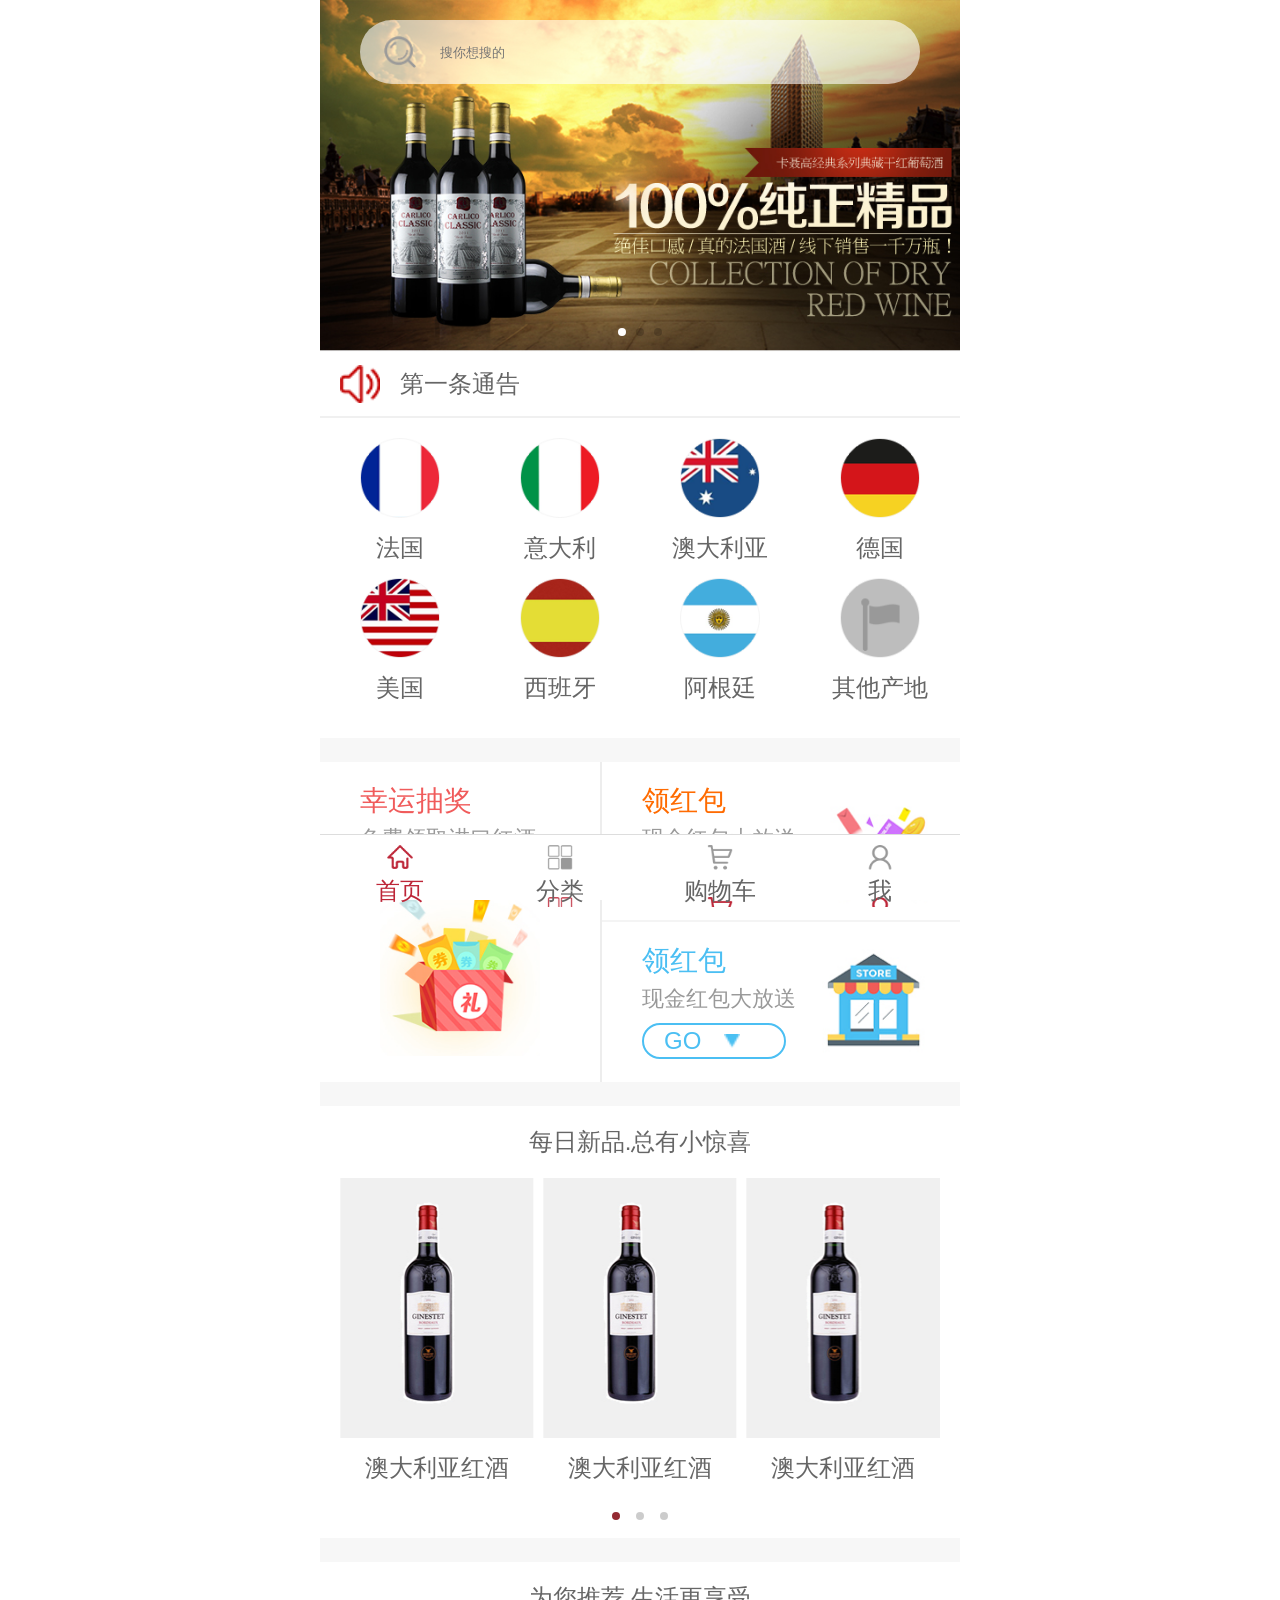
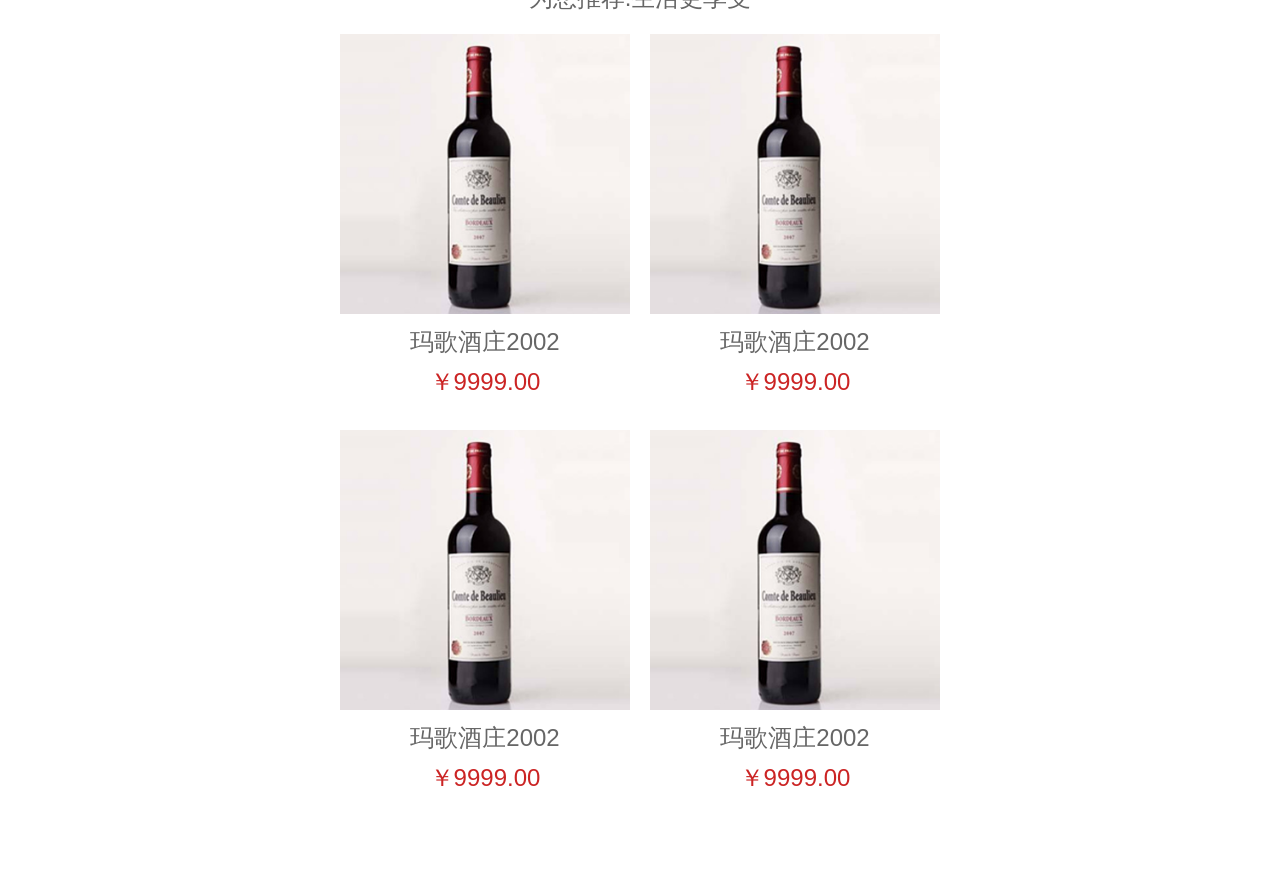
<file: index.html>
<!DOCTYPE html>

<html>

<head>

<meta http-equiv="Content-Type" content="text/html; charset=utf-8" />
<meta content="width=device-width,initial-scale=1.0,maximum-scale=1.0,user-scalable=no" name="viewport">
<meta content="yes" name="apple-mobile-web-app-capable">
<meta content="black" name="apple-mobile-web-app-status-bar-style">
<meta content="telephone=no" name="format-detection">
<meta content="email=no" name="format-detection">
<meta name="viewport" content="user-scalable=no, width=device-width" />

<link href="css/swiper-3.4.0.min.css" type="text/css" rel="stylesheet">

<link href="css/style.css" type="text/css" rel="stylesheet">

<script src="js/jquery.min.js"></script>

<script>

(function (doc, win) {
    var _root = doc.documentElement,
        resizeEvent = 'orientationchange' in window ? 'orientationchange' : 'resize',
        resizeCallback = function () {
            var clientWidth = _root.clientWidth,
                fontSize = 20;
            if (!clientWidth) return;
            if(clientWidth < 640) {
                fontSize = 20 * (clientWidth / 320);
            } else {
                fontSize = 20 * (640 / 320);
            }
            _root.style.fontSize = fontSize + 'px';
        };
    if (!doc.addEventListener) return;
    win.addEventListener(resizeEvent, resizeCallback, false);
    doc.addEventListener('DOMContentLoaded', resizeCallback, false);
})(document, window);

</script>

<title>首页</title>

</head>

<body>
<div class="zhuti">

	<!-- 轮播图 -->
	<div class="sy_lunbo">
		<div class="swiper-container">
			<div class="swiper-wrapper">
				<div class="swiper-slide" style="background:url(images/banner01.jpg) center no-repeat; background-size:cover;"></div>
				<div class="swiper-slide" style="background:url(images/banner01.jpg) center no-repeat; background-size:cover;"></div>
				<div class="swiper-slide" style="background:url(images/banner01.jpg) center no-repeat; background-size:cover;"></div>
			</div>
			<!-- 如果需要分页器 -->
			<div class="swiper-pagination"></div>
		</div>
		<!-- 表单搜索 -->
		<form id="myform">
			<div class="top_sous clearfloat">
				<div class="top_sous_l"></div>
				<div class="top_sous_r">
					<input class="top_sous_r_in" type="" name="" value="" placeholder="搜你想搜的" />
				</div>
			</div>
		</form>
	</div>

	<!-- 公告 -->
	<div class="gongao">
		<div class="gonggao-container">
			<div class="swiper-wrapper">
				<div class="swiper-slide">第一条通告</div>
				<div class="swiper-slide">第二条通告</div>
				<div class="swiper-slide">第三条通告</div>
			</div>
		</div>
	</div>

	<!-- 地区列表 -->
	<div class="dq_list clearfloat" id="multi">
		<ul class="dq_ul">
			<li class="dq_li01"><a>
				<div class="dq_ul_t"></div>
				<div class="dq_ul_b">法国</div>
			</a></li>
			<li class="dq_li02"><a>
				<div class="dq_ul_t"></div>
				<div class="dq_ul_b">意大利</div>
			</a></li>
			<li class="dq_li03"><a>
				<div class="dq_ul_t"></div>
				<div class="dq_ul_b">澳大利亚</div>
			</a></li>
			<li class="dq_li04"><a>
				<div class="dq_ul_t"></div>
				<div class="dq_ul_b">德国</div>
			</a></li>
			<li class="dq_li05"><a>
				<div class="dq_ul_t"></div>
				<div class="dq_ul_b">美国</div>
			</a></li>
			<li class="dq_li06"><a>
				<div class="dq_ul_t"></div>
				<div class="dq_ul_b">西班牙</div>
			</a></li>
			<li class="dq_li07"><a>
				<div class="dq_ul_t"></div>
				<div class="dq_ul_b">阿根廷</div>
			</a></li>
			<li class="dq_li08"><a>
				<div class="dq_ul_t"></div>
				<div class="dq_ul_b">其他产地</div>
			</a></li>
		</ul>
	</div>

	<!-- 幸运抽奖 -->
	<div class="xycj clearfloat">
		<div class="xycj_l">
			<a>
				<p class="xycj_title01">幸运抽奖</p>
				<p class="xycj_title02">免费领取进口红酒</p>
			</a>
		</div>
		<div class="xycj_r">
			<div class="xycj_r_top">
				<a>
					<p class="lqhb">领红包</p>
					<p class="xjdfs">现金红包大放送</p>
					<p class="ggo">GO</p>
				</a>
			</div>
			<div class="xycj_r_bot">
				<a>
					<p class="lqhb lqhb_02">领红包</p>
					<p class="xjdfs">现金红包大放送</p>
					<p class="ggo ggo_02">GO</p>
				</a>
			</div>
		</div>
	</div>

	<!-- 每日新品 -->
	<div class="mrxp">
		<div class="mrxp_top">
			<p>每日新品.总有小惊喜</p>
		</div>
		<div class="mrxp_bottom">
			<div class="mrxp-container">
				<div class="swiper-wrapper">
					<div class="swiper-slide">
						<a>
							<div class="hjq_t" style="background:url(images/hj.jpg) center no-repeat; background-size:cover;"></div>
							<div class="hjq_b">澳大利亚红酒</div>
						</a>
					</div>
					<div class="swiper-slide">
						<a>
							<div class="hjq_t" style="background:url(images/hj.jpg) center no-repeat; background-size:cover;"></div>
							<div class="hjq_b">澳大利亚红酒</div>
						</a>
					</div>
					<div class="swiper-slide">
						<a>
							<div class="hjq_t" style="background:url(images/hj.jpg) center no-repeat; background-size:cover;"></div>
							<div class="hjq_b">澳大利亚红酒</div>
						</a>
					</div>
				</div>
			</div>
			<div class="mrfy"></div>
		</div>
	</div>

	<!-- 为您推荐 -->
	<div class="wntj">
		<div class="wntj_top">为您推荐.生活更享受</div>
		<div class="wntj_bot">
			<ul class="wntj_bot_ul clearfloat">
				<li><a>
					<div class="wntj_bot_ul_top"><img src="images/hj02.jpg" /></div>
					<div class="wntj_bot_ul_bot">
						<p>玛歌酒庄2002</p>
						<p class="hjjg">￥9999.00</p>
					</div>
				</a></li>
				<li><a>
					<div class="wntj_bot_ul_top"><img src="images/hj02.jpg" /></div>
					<div class="wntj_bot_ul_bot">
						<p>玛歌酒庄2002</p>
						<p class="hjjg">￥9999.00</p>
					</div>
				</a></li>
				<li><a>
					<div class="wntj_bot_ul_top"><img src="images/hj02.jpg" /></div>
					<div class="wntj_bot_ul_bot">
						<p>玛歌酒庄2002</p>
						<p class="hjjg">￥9999.00</p>
					</div>
				</a></li>
				<li><a>
					<div class="wntj_bot_ul_top"><img src="images/hj02.jpg" /></div>
					<div class="wntj_bot_ul_bot">
						<p>玛歌酒庄2002</p>
						<p class="hjjg">￥9999.00</p>
					</div>
				</a></li>
			</ul>
		</div>
	</div>

	<!-- 底部导航 -->
	<div class="bott_nav">
		<ul class="bott_nav_ul clearfloat">
			<li class="nav_01 dbxz"><a>首页</a></li>
			<li class="nav_02"><a>分类</a></li>
			<li class="nav_03"><a>购物车</a></li>
			<li class="nav_04"><a>我</a></li>
		</ul>
	</div>

<script src="js/swiper-3.4.0.jquery.min.js"></script>
<!-- 拖动js库开始 -->
<script src="js/Sortable.js"></script>
<!-- 拖动js库结束 -->
<script>
<!-- 首页轮播    -->
var mySwiper = new Swiper ('.swiper-container', {
	direction: 'horizontal',
	loop: true,
	// 如果需要分页器
	pagination: '.swiper-pagination',
});
<!-- 首页表单提交   -->
$('.top_sous_l').click(function(){
	document.getElementById("myform").submit();
});
<!-- 公告  -->
var mySwiper = new Swiper ('.gonggao-container', {
	direction: 'vertical',
	loop: true,
	autoplay : 5000,
});
<!-- 每日新品  -->
var mySwiper = new Swiper ('.mrxp-container', {
	//direction: 'horizontal',
	slidesPerView : 3,
	centeredSlides : true,
	//slidesPerGroup :3,
	spaceBetween : 10,
	loop: true,
	pagination: '.mrfy',
	//autoplay : 5000,
});
<!-- 底部导航   -->
$('.bott_nav_ul li').click(function(){
	$(this).addClass('dbxz');
	$(this).siblings().removeClass('dbxz');
});


//js拖动效果

(function (){

  [].forEach.call(multi.getElementsByClassName('dq_ul'), function (el){
    Sortable.create(el, {
      group: 'photo',
      animation: 150
    });
  });

})();

</script>

</div>
</body>


</html>
</file>
<file: css/style.css>
*{
	margin:0;
	padding:0;
	border:0;
	list-style:none;
	outline:none;
}

@media screen and (min-width:640px){
    html{font-size:40px;}
}
@media screen and (min-width:414px) and (max-width:639px){
    html{font-size:25.875px;}
}
@media screen and (min-width:375px) and (max-width:413px){
    html{font-size:23.4375px;}
}
@media screen and (min-width:320px) and (max-width:374px){
    html{font-size:20px;}
}

html,body{
	height:100%;
}

body{
	margin:0;
	padding:0;
	border:0;
	font-weight:normal;
	font-size:0.6rem;
	color:#666;
	font-family:"Microsoft Yahei",Arial, Helvetica, sans-serif;
}

a{
	text-decoration: none;
	color:#666;
	font-size:0.6rem;
}

h3{
	font-weight:normal;
}

*{-webkit-tap-highlight-color:rgba(255,0,0,0);}

input,button{
	border:none;
	outline:none;
	background:none;
}

/*清楚浮动的css代码*/

.clearfloat:after {
	display: block;
	clear: both;
	content: "";
	visibility: hidden;
	height: 0
}
.clearfloat {
	zoom: 1
}

.zhuti{
	margin:0 auto;
	max-width:640px;
	overflow:hidden;
	min-height:100%;
	/* padding-bottom:3rem;  */
	background-color:#f7f7f7;
	position:relative;
}
/*首页轮播*/
.sy_lunbo{
	width:100%;
	height:8.8rem;
	overflow:hidden;
	position:relative;
	/* background-color:red; */
}
.swiper-container,.gonggao-container,.mrxp-container{
	width:100%;
	height:100%;
}
.swiper-pagination-bullet-active {
    opacity: 1;
    background: #fff;
}
.top_sous{
	width:14rem;
	height:1.6rem;
	position:absolute;
	top:0.5rem;
	left:50%;
	margin-left:-7rem;
	z-index:999;
	border-radius:1rem;
	overflow:hidden;
	background-color:rgba(255,255,255,0.6);
}
.top_sous_l{
	float:left;
	width:2rem;
	height:100%;
	background:url(../images/fdj.png) center no-repeat;
	background-size:0.8rem;
}
.top_sous_r{
	float:left;
	width:12rem;
	height:100%;
}
.top_sous_r_in{
	float:left;
	width:100%;
	height:100%;
	color:#999;
}
.gongao{
	width:14rem;
	height:1.6rem;
	padding-left:2rem;
	line-height:1.6rem;
	background-image:url(../images/laba.png);
	background-repeat:no-repeat;
	background-position:0.5rem center;
	background-size:1rem;
	overflow:hidden;
	background-color:#fff;
	border-bottom:0.05rem solid #f0f0f0;
}
.dq_list{
	width:100%;
	background-color:#fff;
	padding:0.5rem 0;
}
.dq_ul{
	width:100%;
}
.dq_ul li{
	float:left;
	width:25%;
	height:3.5rem;
	text-align:center;
}
.dq_ul li a{
	display:block;
	width:100%;
	height:100%;
}
.dq_li01 .dq_ul_t{
	width:100%;
	height:2rem;
	background:url(../images/gq01.png) center no-repeat;
	background-size:2rem 2rem;
}
.dq_li02 .dq_ul_t{
	width:100%;
	height:2rem;
	background:url(../images/gq02.png) center no-repeat;
	background-size:2rem 2rem;
}
.dq_li03 .dq_ul_t{
	width:100%;
	height:2rem;
	background:url(../images/gq03.png) center no-repeat;
	background-size:2rem 2rem;
}
.dq_li04 .dq_ul_t{
	width:100%;
	height:2rem;
	background:url(../images/gq04.png) center no-repeat;
	background-size:2rem 2rem;
}
.dq_li05 .dq_ul_t{
	width:100%;
	height:2rem;
	background:url(../images/gq05.png) center no-repeat;
	background-size:2rem 2rem;
}
.dq_li06 .dq_ul_t{
	width:100%;
	height:2rem;
	background:url(../images/gq06.png) center no-repeat;
	background-size:2rem 2rem;
}
.dq_li07 .dq_ul_t{
	width:100%;
	height:2rem;
	background:url(../images/gq07.png) center no-repeat;
	background-size:2rem 2rem;
}
.dq_li08 .dq_ul_t{
	width:100%;
	height:2rem;
	background:url(../images/gq08.png) center no-repeat;
	background-size:2rem 2rem;
}
.dq_ul_b{
	width:100%;
	height:1.5rem;
	line-height:1.5rem;
}
.xycj{
	width:100%;
	background-color:#fff;
	margin-top:0.6rem;
}
.xycj_l{
	float:left;
	width:6rem;
	height:7rem;
	padding:0.5rem 0;
	padding-left:1rem;
	background:url(../images/quan01.jpg) center 3rem no-repeat;
	background-size:4rem;
}
.xycj_r{
	float:left;
	width:8.95rem;
	padding:0.5rem 0;
	height:7rem;
	border-left:0.05rem solid #ededed;
}
.xycj_title01{
	font-size:0.7rem;
	color:#f05b5b;
}
.xycj_title02{
	padding-top:0.1rem;
	color:#999;
	font-size:0.55rem;
}
.xycj_r_top{
	width:;
	height:3.45rem;
	padding-left:1rem;
	background:url(../images/quan02.jpg) 5.5rem center no-repeat;
	background-size:3rem;
	border-bottom:0.05rem solid #f4f4f4;
}
.lqhb{
	font-size:0.7rem;
	color:#ff6b01;
}
.xjdfs{
	padding-top:0.1rem;
	color:#999;
	font-size:0.55rem;
}
.ggo{
	width:3rem;
	height:0.8rem;
	padding-left:0.5rem;
	margin-top:0.22rem;
	border-radius:0.5rem;
	line-height:0.8rem;
	color:#ff6b01;
	border:0.05rem solid #ff6b01;
	background:url(../images/sj01.png) 2rem center no-repeat;
	background-size:0.4rem;
}
.xycj_r_bot{
	padding:0.5rem 0;
	padding-left:1rem;
	background:url(../images/quan03.jpg) 5.5rem center no-repeat;
	background-size:2.6rem;
}
.lqhb_02{
	color:#4bbff3;
}
.ggo_02{
	border-color:#4bbff3;
	color:#4bbff3;
	background:url(../images/sj02.png) 2rem center no-repeat;
	background-size:0.4rem;
}
.mrxp{
	width:100%;
	padding:0.5rem 0;
	padding-bottom:0;
	margin-top:0.6rem;
	background-color:#fff;
}
.mrxp_top{
	width:100%;
	text-align:center;
}
.mrxp_bottom{
	width:15rem;
	/* background-color:red; */
	margin:0 auto;
	margin-top:0.5rem;
	overflow:hidden;
}
.mrxp-container .swiper-slide{
	/* background-color:blue; */
	height:8rem;
	width:5rem;
	/* margin-left:0.5rem; */

}
.mrfy{
	width:100%;
	height:1rem;
	text-align:center;
}
.hjq_t{
	width:100%;
	height:6.5rem;
}
.hjq_t img{
	max-width:100%;
}
.hjq_b{
	width:100%;
	height:1.5rem;
	text-align:center;
	line-height:1.5rem;
}
.mrfy span{
	margin:0 0.2rem;
}

.mrfy .swiper-pagination-bullet-active {
    opacity: 1;
    background: #942a32;
}
.wntj{
	width:100%;
	background-color:#fff;
	margin-top:0.6rem;
	padding-bottom:70px;
}
.wntj_top{
	width:100%;
	text-align:center;
	padding:0.5rem 0;
}
.wntj_bot{
	width:15.5rem;
	padding-left:0.5rem;
}
.wntj_bot_ul{
	width:100%;
}
.wntj_bot_ul li{
	float:left;
	width:7.25rem;
	/* background-color:red; */
	margin-right:0.5rem;
	margin-bottom:0.5rem;
}
.wntj_bot_ul_top{
	width:100%;
	height:7rem;
	overflow:hidden;
}
.wntj_bot_ul_top img{
	max-width:100%;
}
.wntj_bot_ul_bot{
	width:100%;
	padding:0.2rem 0;
	text-align:center;
	line-height:1rem;
}
.hjjg{
	color:#cb2424;
}
/*底部导航*/
.bott_nav{
	width:16rem;
	height:65px;
	position:fixed;
	bottom:0;
	z-index:999;
	background-color:#fff;
	border-top:1px solid #dddddd;
}
.bott_nav_ul{
	width:100%;
	height:100%;
}
.bott_nav_ul li{
	width:25%;
	/* height:100%; */
	text-align:center;
	padding-top:40px;
	float:left;
}
/* .bott_nav_ul li:hover a{
	color:#bd2638;
} */
.nav_01{
	background: url(../images/nav01.png) center 10px no-repeat;
    background-size: 26px;
}
/* .nav_01:hover{
	background: url(../images/nav01.png) center -42px no-repeat;
    background-size: 26px;
} */
.nav_02{
	background: url(../images/nav02.png) center 10px no-repeat;
    background-size: 26px;
}
/* .nav_02:hover{
	background: url(../images/nav02.png) center -42px no-repeat;
    background-size: 26px;
} */
.nav_03{
	background: url(../images/nav03.png) center 10px no-repeat;
    background-size: 26px;
}
/* .nav_03:hover{
	background: url(../images/nav03.png) center -42px no-repeat;
    background-size: 26px;
} */
.nav_04{
	background: url(../images/nav04.png) center 10px no-repeat;
    background-size: 26px;
}
/* .nav_04:hover{
	background: url(../images/nav04.png) center -42px no-repeat;
    background-size: 26px;
} */
.dbxz{
	background-position:center -42px;
}
.dbxz a{
	color:#bd2638;
}

/*分类*/
.fltop{
	width:100%;
	height:2.6rem;
	border-bottom:0.05rem solid #ececec;
	background-color:#fff;
}
.fltop_l{
	float:left;
	width:2rem;
	height:100%;
	background:url(../images/fh.png) center no-repeat;
	background-size:0.6rem;
}
.fltop_l a{
	display:block;
	width:100%;
	height:100%;
}
.fltop_r{
	float:left;
	width:14rem;
	padding-top:0.5rem;
}
.fl_form{
	width:12.5rem;
	height:1.6rem;
	border-radius:0.3rem;
	margin-left:0.5rem;
	background-color:#f9f9f9;
	overflow:hidden;
}
.fl_form_l{
	float:left;
	width:11rem;
	height:100%;
}
.ss_in{
	float:left;
	width:10rem;
	height:100%;
	color:#999;
	padding:0 0.45rem;
}
.fl_form_r{
	float:left;
	width:1rem;
	height:100%;
	background:url(../images/fdj.png) center no-repeat;
	background-size:0.8rem;
}
.flxxk{
	width:100%;
}
.flxxk_l{
	float:left;
	width:4rem;
	min-height:23.5rem;
	border-right:0.05rem solid #eee;
}
.flxxk_l_dl{
	width:100%;
}
.flxxk_l_dl dt{
	width:100%;
	padding:0.5rem 0;
	text-align:center;
	border-bottom:0.05rem solid #eee;
}
.flxxk_r{
	float:left;
	width:10.95rem;
	min-height:23.5rem;
	background-color:#fff;
	padding:0 0.5rem;
}
.flxxk_r_con{
	width:100%;
}
.flxxk_r_list{
	width:100%;
	padding-top:0.5rem;
	border-bottom:0.05rem solid #eee;
}
.flxxk_r_list h3{
	font-size:0.7rem;
	color:#333;
}
.flxxk_r_ul{
	width:100%;
	margin-top:0.5rem;
}
.flxxk_r_ul li{
	float:left;
	padding-right:0.5rem;
	margin-bottom:0.5rem;
}
.flxxk_r_ul li a{
	color:#666;
}
.acitve_dt{
	background-color:#fff;
}

/*产品列表*/
.fl_top{
	width:100%;
	background-color:#fff;
	height:2.4rem;
	line-height:2.4rem;
	text-align:center;
	position:relative;
	font-size:0.7rem;
	border-bottom:0.05rem solid #dedede;
}
.zt_fh{
	position:absolute;
	width:1rem;
	height:1rem;
	left:0.5rem;
	top:50%;
	margin-top:-0.6rem;
	background:url(../images/fh.png) left center no-repeat;
	background-size:0.5rem;
}
.zt_fh a{
	display:block;
	width:100%;
	height:100%;
}
.zxjs{
	width:100%;
	height:2rem;
	border-bottom:0.05rem solid #eee;
	background-color:#fff;
}
.zxjs_01{
	width:3.95rem;
	height:100%;
	line-height:2rem;
	text-align:center;
	float:left;
	border-right:0.05rem solid #eee;
}
.zxjs_02{
	width:4rem;
	text-align:center;
	line-height:2rem;
	height:100%;
	float:left;
	background:url(../images/xsj.png) 3rem center no-repeat;
	background-size:0.35rem;
}
.zxjs_acitv{
	color:#bd2638;
}
.zxjs_03{
	background:url(../images/xj.png) 3rem 0.6rem no-repeat;
	background-size:0.35rem;
}
.zxjs_04{
	background:url(../images/xj.png) 3rem -2.2rem no-repeat;
	background-size:0.35rem;
}
.cplb{
	width:100%;
	padding-bottom:80px;
	margin-top:0.5rem;
}
.cplb_ul{
	width:100%;
}
.cplb_li{
	width:7.75rem;
	height:12rem;
	float:left;
	margin-bottom:0.5rem;
	background-color:#fff;
}
.cplb_li_top{
	width:100%;
	height:9.5rem;
	text-align:center;
	overflow:hidden;
}
.cplb_li_top img{
	max-width:100%;
	height:100%;
}
.cplb_li_bott{
	width:100%;
	text-align:center;
	height:2.2rem;
	line-height:0.9rem;
	padding-top:0.3rem;
	overflow:hidden;
}
.wz_red{
	color:#bd2638;
}
.jzgd_xx{
	width:100%;
	text-align:center;
	font-size:0.5rem;
}
.ml_5{
	margin-left:0.5rem;
}
.zhezhao{
	width:16rem;
	height:100%;
	position:fixed;
	top:0;
	background-color:#000;
	opacity:0.6;
	z-index:999;
	display:none;
	transition:all 0.1s ease;
}
.shaixk{
	width:9rem;
	height:100%;
	background-color:#fff;
	position:absolute;
	overflow:auto;
	top:0;
	right:-9rem;
	z-index:999;
	color:#333;
	transition:all 0.3s ease;
}
.shaixk_top{
	width:100%;
	height:2.6rem;
	text-align:center;
	line-height:3rem;
	font-size:0.8rem;
	border-bottom:0.05rem solid #eee;
}
.shaix_ul{
	width:100%;
}
.shaix_ul li{
	border-bottom:0.05rem solid #eee;
	padding:0.5rem;
	height:1rem;
	width:8rem;
	background:url(../images/xy.png) 8rem 0.6rem no-repeat;
	background-size:0.35rem;
}
.shaix_ul li a{
	display:block;
	width:100%;
	height:100%;
}
/*列表店铺*/
.dp_list_t{
	width:100%;
	height:7rem;
	background:url(../images/dptbg.jpg) center no-repeat;
	background-size:cover;
}
.dp_list_t_t{
	width:100%;
	padding-top:0.5rem;
}
.dp_list_t_t_l{
	float:left;
	width:1.5rem;
	height:1.5rem;
	background:url(../images/fhb.png) center no-repeat;
	background-size:0.5rem;
}
.dp_list_t_t_l a{
	display:block;
	width:100%;
	height:100%;
}
.dp_list_t_t_r{
	float:left;
	width:13.8rem;
	height:1.6rem;
	border-radius:0.8rem;
	overflow:hidden;
	background:rgba(255,255,255,0.8);
}
.dp_list_t_t_r_l{
	float:left;
	width:12rem;
	height:100%;
}
.dpt_ss{
	float:left;
	margin-left:0.5rem;
	width:11.5rem;
	height:100%;
}
.dp_list_t_t_r_r{
	float:left;
	width:1.8rem;
	height:100%;
	background:url(../images/fdj.png) center no-repeat;
	background-size:0.8rem;
}
.dp_list_t_b{
	width:100%;
	margin-top:1rem;
}
.dp_list_t_b_l{
	float:left;
	margin-left:0.5rem;
}
.dp_list_t_b_l_l{
	float:left;
	width:2.5rem;
	height:2.5rem;
	overflow:hidden;
}
.dp_list_t_b_l_l img{
	max-width:100%;
}
.dp_list_t_b_l_r{
	float:left;
	color:#fff;
	line-height:1.2rem;
	padding-left:0.3rem;
}
.qbbb_p{
	font-size:0.5rem;
}
.dpmc_p{
	font-size:0.7rem;
}
.dp_list_t_b_r{
	float:right;
	width:4rem;
	height:1.2rem;
	text-align:center;
	line-height:1.2rem;
	border-radius:0.6rem;
	background-color:#fff;
	margin-right:0.5rem;
	margin-top:0.8rem;
	color:#c13444;
}
.dpsqxl{
	width:100%;
	height:2.4rem;
	background-color:#fff;
}
.dpsqxl_l{
	float:left;
	width:25%;
	height:100%;
	line-height:3.5rem;
	text-align:center;
}
.dpsqxl_l a{
	display:block;
	width:100%;
	height:100%;
	font-size:0.56rem;
}
.dpsqxl_l_01{
	background:url(../images/dp0111.png) center 0.3rem no-repeat;
	background-size:0.9rem;
}
.dpsqxl_l_011{
	background:url(../images/dp0111.png) center -2.8rem no-repeat;
	background-size:0.9rem;
}
.dpsqxl_l_02{
	background:url(../images/dp0222.png) center 0.3rem no-repeat;
	background-size:0.9rem;
}
.dpsqxl_l_022{
	background:url(../images/dp0222.png) center -3.3rem no-repeat;
	background-size:0.9rem;
}
.dpsqxl_l_03{
	background:url(../images/dp0333.png) center 0.3rem no-repeat;
	background-size:0.9rem;
}
.dpsqxl_l_033{
	background:url(../images/dp0333.png) center -3.3rem no-repeat;
	background-size:0.9rem;
}
.dpsqxl_l_04{
	background:url(../images/dp0444.png) center 0.3rem no-repeat;
	background-size:0.9rem;
}
.dpsqxl_l_044{
	background:url(../images/dp0444.png) center -3.38rem no-repeat;
	background-size:0.9rem;
}
.dpdblb{
	width:100%;
	margin-top:0.5rem;
	border-top:0.05rem solid #eee;
}
.cplb_002{
	padding-bottom:20px;
}
/*商品详情*/
.xqfh{
	width:1.4rem;
	height:1.4rem;
	position:absolute;
	top:0.5rem;
	left:0.5rem;
	z-index:99;
	border-radius:0.7rem;
	background-color:rgba(0,0,0,0.4);
}
.xqfh a{
	display:block;
	width:100%;
	height:100%;
	background:url(../images/fhb.png) center no-repeat;
	background-size:0.4rem;
}
.spxq_title{
	width:15rem;
	background-color:#fff;
	padding:0 0.5rem;
}
.spxq_title_t{
	width:100%;
	font-size:0.7rem;
	color:#333;
	padding-top:0.3rem;
	line-height:1rem;
}
.spxq_title_c{
	width:100%;
	padding:0.3rem 0;
}
.spxq_title_c_l{
	float:left;
	color:#bd2638;
}
.spxq_title_c_r{
	float:left;
	color:#999;
	text-decoration: line-through;
	margin-left:0.5rem;
}
.spxq_title_c span{
	font-size:0.7rem;
}
.spxq_title_b{
	width:100%;
	height:1rem;
	line-height:1rem;
	padding-bottom:0.5rem;
}
.spxq_title_b_l{
	float:left;
	width:5rem;
	text-align:center;
	height:100%;
}
.spxq_title_b_c{
	float:left;
	width:4.9rem;
	text-align:center;
	height:100%;
	border-left:0.05rem solid #eee;
	border-right:0.05rem solid #eee;
}
.spxq_title_b_r{
	float:left;
	width:5rem;
	text-align:center;
	height:100%;
}
.xqdpmc{
	width:15rem;
	background-color:#fff;
	margin:0.5rem 0;
	padding:0.5rem;
}
.xqdpmc .dpmc_p{
	color:#333;
}
.xqdpmc .qbbb_p{
	color:#666;
}
.xqdpmc .qbbb_p span{
	margin-left:0.3rem;
}
.xqdpmc .dp_list_t_b{
	margin-top:0;
}
.xqdpmc .dp_list_t_b_r{
	margin-right:0;
}
.xqdpmc .dp_list_t_b_l{
	margin-left:0;
}
.dp_list_t_b_r_02{
	width:3.2rem;
	border-radius:0;
	color:#666;
	border:0.05rem solid #666;
}
.xqcspj{
	width:100%;
	background-color:#fff;
}
.xqcspj_top{
	width:100%;
	border-bottom:0.05rem solid #eee;
}
.xqcspj_top_dl{
	width:100%;
}
.xqcspj_top_dl dt{
	float:left;
	height:1.6rem;
	text-align:center;
	line-height:1.6rem;
	padding:0.2rem 0;
}
.xq_dt_01{
	width:5.3rem;
}
.xq_dt_02{
	width:5.3rem;
	border-left:0.05rem solid #eee;
	border-right:0.05rem solid #eee;
}
.xq_dt_03{
	width:5.3rem;
}
.xq_dt_acitv{
	border-bottom:0.1rem solid #bd2638;
	color:#bd2638;
}
.xqcspj_bot{
	width:100%;
	overflow:hidden;
	padding-bottom:80px;
}
.xqcspj_bot img{
	max-width:100%;
}
.two_xq{
	width:15rem;
	padding:0.5rem;
}
.two_xq p{
	line-height:1rem;
}
.two_xq h3{
	color:#333;
	margin-bottom:0.5rem;
}
.two_xq_tab{
	width:100%;
	margin-top:0.5rem;
}
.two_xq_tab tr{
	width:100%;
}
.two_xq_tab td{
	width:50%;
	padding:0.2rem 0;
}
.gmpj_top{
	width:15rem;
	padding:0 0.5rem;
	height:2rem;
	line-height:2rem;
	border-bottom:0.05rem solid #eee;
}
.gmpj_top_l{
	float:left;
}
.gmpj_top_l h3{
	color:#333;
}
.gmpj_top_r{
	float:right;
}
.gmpj_top_r a{
	font-size:0.55rem;
}
.khpl_ul{
	width:100%;
}
.khpl_ul li{
	width:15rem;
	padding:0.5rem;
	border-bottom:0.05rem solid #eee;
}
.khpl_top{
	width:100%;
}
.khpl_top_l{
	float:left;
	width:2.6rem;
	height:2.6rem;
	overflow:hidden;
	/* background-color:red; */
	border-radius:1.3rem;
}
.khpl_bott{
	margin-top:0.5rem;
	line-height:1rem;
}
.khpl_top_r{
	float:left;
	margin-left:0.5rem;
}
.khpl_top_r_t_l{
	float:left;
	min-width:3rem;
	margin-right:0.5rem;
}
.khpl_top_r_t_r{
	float:left;
}
.khpl_top_r_t_r_l{
	float:left;
}
.khpl_top_r_t_r_r{
	float:left;
}
.pf_ul li{
	float:left;
	width:0.6rem;
	height:0.6rem;
	padding:0;
	background:url(../images/xingxing.png)  center no-repeat;
	background-size:0.6rem;
	margin-left:0.1rem;
}
.khpl_top_r_b{
	margin-top:0.5rem;
}
.xq_bottom{
	width:16rem;
	border-top:1px solid #ddd;
	height:65px;
	background-color:#fff;
	position:fixed;
	bottom:0;
}
.xq_bottom_01{
	float:left;
	width:4rem;
	height:100%;
	text-align:center;
	line-height:95px;
	background:url(../images/xqb01.png) center 8px no-repeat;
	background-size:1rem;
}
.xq_bottom_02{
	float:left;
	width:4rem;
	height:100%;
	text-align:center;
	line-height:95px;
	background:url(../images/xqb02.png) center 10px no-repeat;
	background-size:1rem;
}
.xq_bottom_022{
	background:url(../images/xqb02.png) center -55px no-repeat;
	background-size:1rem;
}
.xq_bottom_03{
	float:left;
	width:4.6rem;
	height:100%;
	line-height:65px;
	text-align:center;
	color:#fff;
	background-color:#ffa545;
}
.xq_bottom_03 a{
	color:#fff;
}
.xq_bottom_04{
	float:left;
	width:3.4rem;
	height:65px;
	text-align:center;
	line-height:65px;
	background-color:#bd2638;
}
.xq_bottom_04 a{
	color:#fff;
}
.gwctc{
	width:16rem;
	min-height:6rem;
	background-color:#fff;
	position:fixed;
	bottom:-20rem;
	z-index:999;
	transition:all 0.2s ease;
}
.gwctc_top{
	width:15rem;
	padding:0.5rem;
}
.gwctc_t01{
	width:100%;
	height:2.6rem;
	padding-bottom:0.5rem;
	border-bottom:0.05rem solid #eee;
}
.gwctc_t01_l{
	float:left;
	width:2.6rem;
	height:100%;
	overflow:hidden;
	/* background-color:red; */
}
.gwctc_t01_l img{
	max-width:100%;
}
.gwctc_t01_r{
	float:left;
	width:12rem;
	height:100%;
	margin-left:0.4rem;
	position:relative;
}
.gwctc_t01_r_t{
	width:10rem;
	height:2rem;
	line-height:1rem;
	color:#333;
	overflow:hidden;
}
.gwctc_t01_r_c{
	width:10rem;
	height:0.6rem;
	color:#bd2638;
}
.guanb{
	width:1rem;
	height:1rem;
	position:absolute;
	top:0;
	right:0;
	background:url(../images/xx.png) center no-repeat;
	background-size:0.6rem;;
}
.gwctc_t02{
	width:100%;
	padding-bottom:0.5rem;
}
.gwctc_t02 h3{
	margin:0.5rem 0;
	color:#333;
}
.gg_ul{
	width:100%;
}
.gg_ul li{
	float:left;
	padding:0.2rem 0.5rem;
	border:0.05rem solid #eee;
	margin-right:0.3rem;
	margin-bottom:0.3rem;
}
.gg_acitv{
	background-color:#bd2638;
	color:#fff;
}
.gwctc_t03{
	width:100%;
}
.gwctc_t03 h3{
	margin-bottom:0.5rem;
	color:#333;
}
.shulq{
	width:6rem;
	height:1.4rem;
	border-radius:0.2rem;
	border:0.05rem solid #eee;
}
.jian{
	float:left;
	width:1.5rem;
	height:100%;
	text-align:center;
	line-height:1.4rem;
}
.slq{
	float:left;
	width:2.9rem;
	border-left:0.05rem solid #eee;
	border-right:0.05rem solid #eee;
	height:100%;
	line-height:1.4rem;
	text-align:center;
}
.jia{
	float:left;
	width:1.5rem;
	height:100%;
	text-align:center;
	line-height:1.4rem;
}
.gwctc_bottom{
	width:100%;
	height:2rem;
	line-height:2rem;
	color:#fff;
	text-align:center;
	background-color:#bd2638;
}
.cgts{
	width:8rem;
	height:3.5rem;
	background-color:#000;
	border-radius:0.3rem;
	position:fixed;
	top:50%;
	left:50%;
	margin-left:-4rem;
	margin-top:-2rem;
	display:none;
}
.cgts_t{
	width:100%;
	height:1rem;
	padding-top:0.5rem;
	line-height:1rem;
	text-align:center;
}
.cgts_t img{
	width:1rem;
}
.cgts_b{
	width:100%;
	height:2rem;
	line-height:2rem;
	color:#fff;
	text-align:center;
}

/*购物车*/
.gwc_ul{
	width:100%;
	padding-bottom:6rem;
}
.gwc_ul li{
	width:100%;
	margin-top:0.5rem;
	background-color:#fff;
	padding:0.5rem 0;
}
.gwc_li_t{
	width:15rem;
	padding:0 0.5rem;
	padding-bottom:0.5rem;
}
.gwc_li_t_l{
	float:left;
	width:1rem;
	height:1rem;
	text-align:center;
	line-height:1rem;
	position:relative;
	/* background-color:red; */
}
.lab_xx{
	width:0.6rem;
	height:0.6rem;
	position:absolute;
	top:0;
	left:0;
	border-radius:0.4rem;
	border:0.1rem solid #ccc;
	background-color:#fff;
}
.lab_xx_02{
	background:url(../images/xxdg.png) center no-repeat;
	background-size:0.7rem;
	border:0.1rem solid #fff;
}
.gwc_li_t_r{
	float:left;
	width:14rem;
}
.gwc_li_t_r a{
	display:block;
}
.gwc_li_t_r_t{
	width:100%;
	font-size:0.7rem;
	color:#333;
}
.gwc_li_t_r_t_l{
	float:left;
}
.gwc_li_t_r_t_r{
	float:right;
	color:#bd2638;
}
.gwc_li_t_r_b{
	width:100%;
	margin-top:0.3rem;
	text-align:right;
}
.gwc_li_t_r_b span{
	color:#bd2638;
}
.gwc_li_b{
	width:15rem;
	padding:0 0.5rem;
	padding-top:0.5rem;
	padding-bottom:0.5rem;
	border-top:0.05rem solid #eee;
}
.gwc_li_b_l{
	width:1rem;
	height:1rem;
	float:left;
	margin-top:1rem;
	position:relative;
	/* background-color:red; */
}
.gwc_li_b_r{
	float:left;
}
.gwc_li_b_r_l{
	float:left;
	width:3rem;
	height:3rem;
	overflow:hidden;
	/* margin-left:0.5rem; */
	border:0.05rem solid #eee;
}
.gwc_li_b_r_l img{
	max-width:100%;
}
.gwc_li_b_r_r{
	float:left;
	margin-left:0.5rem;
	width:10rem;
	height:3rem;
	/* background-color:red; */
}
.gwc_li_b_r_r_01{
	width:100%;
	height:0.9rem;
	overflow:hidden;
	color:#333;
}
.gwc_li_b_r_r_02{
	width:100%;
	height:0.9rem;
	overflow:hidden;
}
.gwc_li_b_r_r_02_l{
	float:left;
}
.gwc_li_b_r_r_02_r{
	float:right;
	color:#333;
}
.gwc_li_b_r_r_03{
	width:100%;
	height:1.2rem;
}
.gwc_li_b_r_r_03_l{
	float:left;
	width:6rem;
	border-radius:0.1rem;
	height:1.1rem;
	overflow:hidden;
	border:0.05rem solid #eee;
}
.gwc_li_b_r_r_03_r{
	float:right;
	width:1.2rem;
	height:1.2rem;
	background:url(../images/sc.png) center no-repeat;
	background-size:0.7rem;
}
.gwc_li_b_r_r_03_l .jian{
	line-height:1.1rem;
}
.gwc_li_b_r_r_03_l .jia{
	line-height:1.1rem;
}
.gwc_li_t_r_02{
	font-size:0.7rem;
	color:#333;
	background:url(../images/xy.png) right center no-repeat;
	background-size:0.25rem;
}
.gwc_li_t_r_02 a{
	font-size:0.7rem;
	color:#333;
}
.jsl{
	width:15rem;
	height:2.4rem;
	position:fixed;
	bottom:66px;
	/* left:0; */
	padding:0 0.5rem;
	border-top:0.05rem solid #eee;
	background-color:#fff;
}
.jsl_l{
	float:left;
	width:3rem;
	height:100%;
	position:relative;
	line-height:2.4rem;
}
.qbgx_lab{
	position:absolute;
	width: 0.6rem;
    height: 0.6rem;
    position: absolute;
    top: 0.8rem;
    left: 0;
    border-radius: 0.4rem;
    border: 0.1rem solid #ccc;
    background-color: #fff;
}
.qxwz{
	margin-left:0.2rem;
}
.jsl_c{
	float:left;
	width:7.5rem;
	height:100%;
	/* line-height:1rem; */
	text-align:right;
	/* background-color:blue; */
}
.jsl_c p{
	padding-top:0.2rem;
}
.jsl_c_px{
	color:#bd2638;
	font-size:0.7rem;
}
.jsl_r{
	float:right;
	width:3.5rem;
	height:1.5rem;
	text-align:center;
	color:#fff;
	margin-top:0.45rem;
	line-height:1.5rem;
	border-radius:0.3rem;
	background-color:#bd2638;
}

/*确认订单*/
.sjrdz{
	width:100%;
	background-color:#fff;
}
.sjrdz_l_t{
	width:100%;
	height:0.18rem;
	background:url(../images/hht.jpg) center no-repeat;
}
.sjrdz_l_b{
	width:100%;
	height:2rem;
	padding:0.5rem 0;
}
.sjrdz_l_b_l{
	float:left;
	width:2rem;
	height:100%;
	background:url(../images/dw.png) center no-repeat;
	background-size:1.2rem;
}
.sjrdz_l_b_r{
	float:left;
	width:14rem;
	line-height:1rem;
	height:100%;
	background:url(../images/xy2.png) 13.2rem center no-repeat;
	background-size:0.5rem;
}
.sjrdz_l_b_r_p1{
	color:#333;
	font-size:0.7rem;
}
.sjrdz_l_b_r_p1 span{
	margin-left:0.5rem;
}
.gwqd{
	width:100%;
	margin-top:0.5rem;
}
.gwqd_ul{
	width:100%;
}
.gwqd_ul li{
	width:100%;
	background-color:#fff;
}
.gwqd_t{
	width:100%;
	padding:0.5rem;
	font-size:0.7rem;
	color:#333;
}
.gwqd_b{
	width:15rem;
	padding:0.5rem;
	border-top:0.05rem solid #eee;
}
.gwqd_b_l{
	width:3rem;
	height:3rem;
	float:left;
	border:0.05rem solid #eee;
}
.gwqd_b_l img{
	max-width:100%;
}
.gwqd_b_r{
	float:left;
	width:11rem;
	height:3rem;
	margin-left:0.4rem;
}
.gwqd_b_r_01{
	font-size:0.7rem;
	color:#333;
	width:100%;
	height:1rem;
}
.gwqd_b_r_02{
	width:100%;
	height:1rem;
	line-height:1rem;
}
.gwqd_b_r_02 span{
	float:right;
	height:1rem;
	line-height:1rem;
}
.gwqd_b_r_03{
	width:100%;
	height:1rem;
	color:#333;
}
.yfyh{
	width:100%;
	margin-top:0.5rem;
	background-color:#fff;
}
.yunf{
	width:15rem;
	padding:0.5rem;
	border-bottom:0.05rem solid #eee;
}
.yunf span{
	float:right;
}
.youh{
	width:15rem;
	padding:0.5rem;
}
.yhmj_sp{
	margin-left:0.5rem;
}
.yhmj_sp_02{
	float:right;
}
.xzzffs{
	width:100%;
	background-color:#fff;
	margin-top:0.5rem;
	margin-bottom:3rem;
}
.xzzffs_01{
	width:15rem;
	padding:0.5rem;
}
.xzzffs_02{
	width:15rem;
	padding:0.5rem;
	border-top:0.05rem solid #eee;
	height:1rem;
	background:url(../images/zhifb.jpg) 0.5rem center no-repeat;
	background-size:3rem;
	position:relative;
}
.xzzffs_03{
	width:15rem;
	padding:0.5rem;
	border-top:0.05rem solid #eee;
	height:1rem;
	background:url(../images/weixin.jpg) 0.5rem center no-repeat;
	background-size:3.5rem;
	position:relative;
}
.zfdxk{
	position:absolute;
	width:0.5rem;
	height:0.5rem;
	border:0.1rem solid #ddd;
	border-radius:0.4rem;
	top:0.6rem;
	right:0.5rem;
}
.zfdxk_acitv{
	background:url(../images/xxdg.png) center no-repeat;
	background-size:0.6rem;
	border-color:#fff;
}
.tjdd{
	width:16rem;
	height:2.4rem;
	position:fixed;
	bottom:0;
	border-top:0.05rem solid #eee;
	background-color:#fff;
}
.tjdd_l{
	float:left;
	width:11rem;
	height:100%;
	line-height:2.4rem;
	padding:0 0.5rem;
	color:#bd2638;
}
.tjdd_r{
	float:left;
	width:4rem;
	height:100%;
	text-align:center;
	color:#fff;
	line-height:2.4rem;
	background-color:#bd2638;
}

/*登录*/
.denglu{
	background-color:#fff;
	padding-bottom:3rem;
}
.dly_fh{
	width:2rem;
	height:2rem;
	position:fixed;
	top:0;
	background:url(../images/fh.png) center no-repeat;
	background-size:0.5rem;
}
.dl_logo{
	width:100%;
	padding-top:3rem;
	text-align:center;
}
.dl_logo img{
	width:6rem;
}
.dl_bd{
	width:15rem;
	padding:0.5rem;
	margin-top:1.5rem;
}
.dlm{
	width:13rem;
	height:1.6rem;
	border-radius:0.3rem;
	border:0.05rem solid #ccc;
	background:url(../images/gr.png) 0.5rem center no-repeat;
	background-size:0.6rem;
	padding-left:1.4rem;
	padding-right:0.5rem;
}
.dlm_02{
	margin-top:0.8rem;
	background:url(../images/suo.png) 0.5rem center no-repeat;
	background-size:0.6rem;
}
.dlan{
	width:15rem;
	height:1.6rem;
	line-height:1.6rem;
	text-align:center;
	color:#fff;
	border-radius:0.3rem;
	margin-top:0.8rem;
	background-color:#bd2638;
}
.wjmm{
	width:100%;
	text-align:right;
	margin-top:0.8rem;
}
.hmzh{
	width:100%;
	text-align:center;
	line-height:1.3rem;
	margin-top:0.5rem;
}
.ljzc a{
	color:#bd2638;
    letter-spacing: 0.1rem;
}
.sjhm{
	background:url(../images/sj.png) 0.5rem center no-repeat;
	background-size:0.6rem;
}
.yzm{
	background:url(../images/gr.png) 0.5rem center no-repeat;
	background-size:0.6rem;
	width:8rem;
}
.hqyzm{
	margin-left:0.5rem;
	width:4.25rem;
	border-radius:0.2rem;
	color:#bd2638;
	height:1.6rem;
	background-color:#f9ecef;
}
/*个人中心*/
.grzct{
	width:15rem;
	/* height:6rem; */
	padding:0.5rem;
	background-color:#ff5a5a;
}
.toux{
	width:3rem;
	height:3rem;
	/* background:#fff; */
	margin-left:6rem;
	border-radius:1.5rem;
	overflow:hidden;
}
.toux img{
	max-width:100%;
}
.tell{
	width:100%;
	text-align:center;
	color:#fff;
	margin-top:0.3rem;
}
.hyjb{
	width:100%;
	text-align:center;
}
.hyjb span{
	display:inline-block;
	width:3.3rem;
	height:1.2rem;
	margin-top:0.3rem;
	border-radius:0.6rem;
	text-align:center;
	line-height:1.2rem;
	color:#fff;
	background:rgba(255,255,255,0.3);
}
.kyjfsc{
	width:100%;
	background-color:#fff;
	padding:0.5rem 0;
	color:#333;
	line-height:1rem;
}
.kyjfsc_l{
	width:5.3rem;
	height:2rem;
	float:left;
	text-align:center;
}
.kyjfsc_c{
	width:5.3rem;
	height:2rem;
	float:left;
	text-align:center;
	border-left:0.05rem solid #eee;
	border-right:0.05rem solid #eee;
}
.kyjfsc_r{
	width:5.3rem;
	height:2rem;
	float:left;
	text-align:center;
}
.grb_p{
	font-size:0.56rem;
	color:#999;
}
.qbdd{
	margin-top:0.5rem;
	background-color:#fff;
}
.qbdd_t{
	width:15rem;
	padding:0.5rem;
	height:1rem;
	background:url(../images/xy2.png) 15rem center no-repeat;
	background-size:0.5rem;
	border-bottom:0.05rem solid #eee;
}
.qbdd_t_l{
	float:left;
	width:1rem;
	height:1rem;
	background:url(../images/qbdd.png) center no-repeat;
	background-size:0.8rem;
}
.qbdd_t_r{
	float:left;
	line-height:1rem;
	color:#333;
	font-size:0.7rem;
	margin-left:0.3rem;
}
.qbdd_b{
	width:100%;
	height:2.8rem;
	padding-top:0.5rem;
}
.qbdd_b_01{
	float:left;
	width:25%;
	text-align:center;
	line-height:3.4rem;
	height:2.4rem;
	position:relative;
	background:url(../images/qbdd01.png) center 0.2rem no-repeat;
	background-size:1rem;
}
.qbdd_b_02{
	float:left;
	width:25%;
	text-align:center;
	line-height:3.4rem;
	position:relative;
	background:url(../images/qbdd02.png) center 0.2rem no-repeat;
	background-size:1.1rem;
}
.qbdd_b_03{
	float:left;
	width:25%;
	text-align:center;
	line-height:3.4rem;
	position:relative;
	background:url(../images/qbdd03.png) center 0.2rem no-repeat;
	background-size:0.9rem;
}
.qbdd_b_04{
	float:left;
	width:25%;
	text-align:center;
	line-height:3.4rem;
	position:relative;
	background:url(../images/qbdd04.png) center 0.2rem no-repeat;
	background-size:1.1rem;
}
.slts{
	width:0.8rem;
	height:0.8rem;
	border-radius:0.5rem;
	position:absolute;
	top:-0.2rem;
	left:2.2rem;
	text-align:center;
	line-height:0.8rem;
	font-size:0.5rem;
	color:#cd382d;
	background-color:#fff;
	border:0.05rem solid #cd382d;
}
.grxx_lis{
	width:100%;
	margin-top:0.5rem;
	padding-bottom:80px;
}
.grxx_ul{
	width:100%;
	background-color:#fff;
}
.grxx_ul li{
	width:15rem;
	padding:0.5rem;
	background:url(../images/xy2.png) 15rem center no-repeat;
	background-size:0.4rem;
	border-bottom:0.05rem solid #eee;
}
.grxx_ul li a{
	color:#333;
}
/*商家入驻*/
.sjrz{
	width:15rem;
	padding:0.5rem;
}
.sjrz_in{
	width:13.9rem;
	height:1.6rem;
	border-radius:0.2rem;
	background-color:#fff;
	padding:0 0.5rem;
	border:0.05rem solid #eee;
	margin-top:0.5rem;
}
.rztjan{
	width:15rem;
	height:1.6rem;
	text-align:center;
	line-height:1.6rem;
	color:#fff;
	margin-top:0.5rem;
	border-radius:0.2rem;
	background-color:#bd2639;
}

/*抢红包*/
.gwqhb{
	width:100%;
	height:13rem;
	background:url(../images/qhb.jpg) center no-repeat;
	background-size:cover;
}
.hqhbts{
	width:100%;
	text-align:center;
	padding:0.5rem 0;
	line-height:1.4rem;
}
.ckye{
	width:15rem;
	height:1.6rem;
	border-radius:0.8rem;
	margin:0.8rem auto;
	background-color:#f85441;
	text-align:center;
	line-height:1.6rem;
}
.ckye a{
	color:#fff;
}
.hdsm{
	width:15rem;
	height:2rem;
	background:url(../images/hdsm.jpg) center no-repeat;
	background-size:100%;
	margin:0 auto;
}
.hdsm_con{
	width:15rem;
	margin:0 auto;
	line-height:1.2rem;
	padding-bottom:1rem;
}
.hbdkt{
	height:1rem;
}
.hblq{
	width:15rem;
	height:18rem;
	margin-top:4rem;
	margin:0 auto;
	background:url(../images/hbdk.png) center no-repeat;
	background-size:cover;
}
.hbdx{
	width:10rem;
	height:5.7rem;
	margin:0 auto;
	line-height:8rem;
	font-size:2rem;
	text-align:center;
	color:#f85441;
	/* background-color:red; */
}
.hbdx_02{
	width:10rem;
	height:3rem;
	text-align:center;
	font-size:1.5rem;
	line-height:2.2rem;
	margin:0 auto;
	margin-top:0.2rem;
	color:#f85441;
	/* background-color:red; */
}
/*账户余额*/
.mingxi{
	float:right;
	margin-right:0.5rem;
}
.kyyeqy{
	width:100%;
	padding:1rem 0;
	text-align:center;
	border-bottom:0.05rem solid #eee;
	background-color:#fff;
	line-height:1.4rem;
	position:relative;
}
.yesz{
	font-size:1rem;
	color:#333;
}
.wenhao{
	width:1rem;
	height:1rem;
	position:absolute;
	top:0.5rem;
	right:0.5rem;
	background:url(../images/wenhao.png) center no-repeat;
	background-size:0.8rem;
}
.chongzhi{
	width:15rem;
	height:1.8rem;
	margin:0 auto;
	margin-top:0.5rem;
	background-color:#bd2638;
	border-radius:0.2rem;
	text-align:center;
	line-height:1.8rem;
	color:#fff;
}
.tixian{
	width:14.9rem;
	height:1.8rem;
	margin:0 auto;
	margin-top:0.5rem;
	border:0.05rem solid #bd2638;
	border-radius:0.2rem;
	text-align:center;
	line-height:1.8rem;
	color:#333;
}
.jfmk{
	width:100%;
	background-color:#fff;
	border-bottom:0.05rem solid  #eee;
}
.jfmk_t{
	width:15rem;
	padding:0.5rem;
	border-bottom:0.05rem dashed #ccc;
}
.jfmk_c{
	width:15rem;
	padding:0.5rem;
}
.jfmk_c_t{
	width:100%;
}
.jfmk_c_b{
	width:100%;
	margin-top:0.5rem;
}
.jfmk_c_b_l{
	float:left;
	font-size:1rem;
	color:#bd2638;
}
.jfmk_c_b_r{
	float:right;
	width:3.6rem;
	height:1.2rem;
	border:0.05rem solid #bd2638;
	text-align:center;
	line-height:1.2rem;
	color:#bd2638;
	border-radius:0.2rem;
}
.jfmk_b{
	width:100%;
	padding:0.5rem 0;
	line-height:1rem;
	border-top:0.05rem solid #eee;
}
.jfmk_b_l{
	width:7.95rem;
	height:2rem;
	float:left;
	border-right:0.05rem solid #eee;
	text-align:center;
}
.jfmk_b_r{
	float:left;
	width:8rem;
	height:2rem;
	text-align:center;
}
.jfmk_b_l_t,.jfmk_b_r_t{
	color:#333;
	font-size:0.7rem;
}
.jfmx{
	width:100%;
	margin-top:0.5rem;
}
.jfmx_top{
	width:15rem;
	padding:0.5rem;
	padding-top:0rem;
	border-bottom:0.05rem solid #eee;
}
.jfmx_bott{
	width:100%;
	background-color:#fff;
}
.jfmx_bott_ul{
	width:100%;
}
.jfmx_bott_ul li{
	padding:0.2rem;
	width:15rem;
	height:2rem;
	border-bottom:0.05rem solid #eee;
}
.jfmx_bott_li_l{
	float:left;
}
.jfmx_bott_li_l_t{
	height:1rem;
	font-size:0.7rem;
	color:#333;
}
.jfmx_bott_li_l_b{
	height:1rem;
	line-height:1rem;
}
.jfmx_bott_li_r{
	float:right;
	width:2rem;
	height:2rem;
	text-align:center;
	line-height:2rem;
	color:#bd2638;
	font-size:0.7rem;
}
/*商品收藏*/
.scqh_top{
	width:100%;
}
.scqh_top_dl{
	width:100%;
	background-color:#fff;
}
.scqh_top_dl dt{
	padding:0.5rem 0;
	height:1rem;
	text-align:center;
	line-height:1rem;
	border-bottom:0.05rem solid #eee;
}
.scqh_top_dt01{
	width:7.95rem;
	height:100%;
	float:left;
	border-right:0.05rem solid #eee;
}
.scqh_top_dt02{
	float:left;
	width:8rem;
	height:100%;
}
.qh_con{
	width:100%;
	margin-top:0.5rem;
}
.spin_ul{
	width:100%;
}
.spin_ul li{
	width:15rem;
	padding:0.5rem;
	position:relative;
	background-color:#fff;
	margin-bottom:0.5rem;
}
.qh_con_li_1{
	width:3rem;
	height:3rem;
	float:left;
	overflow:hidden;
	border:0.05rem solid #eee;
}
.qh_con_li_1 img{
	max-width:100%;
}
.qh_con_li_r{
	float:left;
	margin-left:0.5rem;
	width:10rem;
	height:3rem;
	overflow:hidden;
}
.qh_con_li_r_t{
	width:100%;
	overflow:hidden;
	color:#333;
}
.qh_con_li_r_b{
	width:100%;
	line-height:1rem;
	overflow:hidden;
	color:#ee2222;
	margin-top:0.2rem;
}
.sc_sc{
	width:1rem;
	height:1rem;
	background:url(../images/sc.png) center no-repeat;
	background-size:0.8rem;
	position:absolute;
	right:0.5rem;
	top:2.4rem;
}
.scqh_top_dl .sc_acitv{
	color:#bd2638;
	border-bottom:0.05rem solid #bd2638;
}
.scdp_ul{
	width:100%;
}
.scdp_ul li{
	width:15rem;
	padding:0.5rem;
	margin-bottom:0.5rem;
	background-color:#fff;
}
.scdp_li_l{
	float:left;
	width:3rem;
	height:3rem;
	border:0.05rem solid #eee;
	overflow:hidden;
}
.scdp_li_l img{
	max-width:100%;
}
.scdp_li_r{
	width:11.4rem;
	height:3rem;
	float:left;
	margin-left:0.5rem;
	background:url(../images/xy2.png) 10.5rem center no-repeat;
	background-size:0.5rem;
}
.scdp_li_r_01{
	width:100%;
	height:1rem;
	line-height:1rem;
	color:#333;
	font-size:0.7rem;
}
.scdp_li_r_02{
	width:100%;
	height:1rem;
	color:#bd2638;
	line-height:1rem;
}
.scdp_li_r_03{
	width:100%;
	height:1rem;
	line-height:1rem;
}

/*我的订单*/
.dd_top{
	width:100%;
	background-color:#fff;
	padding:0.5rem 0;
}
.dd_dl{
	width:100%;
}
.dd_dl dt{
	float:left;
	width:20%;
	text-align:center;
	height:1rem;
	line-height:1rem;
}
.qbdd_list{
	width:100%;
	margin-top:0.5rem;
}
.qbdd_list_ul{
	width:100%;
}
.qbdd_list_ul li{
	width:100%;
	margin-bottom:0.5rem;
	background-color:#fff;
}
.qbdd_list_01{
	width:15rem;
	padding:0.5rem;
	color:#333;
	border-bottom:0.05rem solid #eee;
}
.qbdd_list_01 span{
	color:#bd2638;
	float:right;
}
.qbdd_list_02{
	width:15rem;
	padding:0.5rem;
	border-bottom:0.05rem solid #eee;
}
.qbdd_list_02_l{
	float:left;
	width:3rem;
	height:3rem;
	overflow:hidden;
	border:0.05rem solid #eee;
}
.qbdd_list_02_l img{
	max-width:100%;
}
.qbdd_list_02_r{
	float:left;
	width:11rem;
	height:3rem;
	margin-left:0.5rem;
	overflow:hidden;
}
.qbdd_list_02_r_p1{
	color:#333;
}
.qbdd_list_02_r_p2{
	margin-top:0.5rem;
}
.qbdd_list_02_r_p2 span{
	float:right;
	color:#333;
}
.qbdd_list_03{
	width:15rem;
	height:1rem;
	line-height:1rem;
	padding:0.5rem;
	color:#333;
	text-align:right;
	border-bottom:0.05rem solid #eee;
}
.qbdd_list_04{
	width:100%;
	padding:0.5rem 0;
	text-align:right;
	margin-right:0.5rem;
	background-color:#fff;
}
.qbdd_list_04 a{
	display:inline-block;
	width:4rem;
	height:1.2rem;
	text-align:center;
	line-height:1.2rem;
	margin-right:0.3rem;
	border-radius:0.6rem;
	border:0.05rem solid #eee;
}
.qbdd_list_04 .hsaa{
	border-color:#bd2638;
	color:#bd2638;
}
.dd_dt_acitv{
	color:#bd2638;
}
/*银行卡管理*/
.yhkgl{
	width:15rem;
	padding:0 0.5rem;
}
.yhkgl_ul{
	width:100%;
}
.yhkgl_ul li{
	width:14.3rem;
	height:3rem;
	margin:0 auto;
	margin-top:0.5rem;
	background-color:#fff;
	border:0.05rem solid #eee;
	border-radius:0.1rem;
	padding:0.3rem;
}
.yhkgl_li_l{
	width:3rem;
	height:100%;
	/* background:url(../images/nh.png) center no-repeat; */
	background-size:100%;
	float:left;
}
.yhkgl_li_l img{
	max-width:100%;
}
.yhkgl_li_r{
	float:left;
	width:11rem;
	height:100%;
	background:url(../images/xy2.png) 10rem center no-repeat;
	background-size:0.5rem;
	margin-left:0.3rem;
	color:#333;
}
.yhkgl_li_r_t{
	width:100%;
	margin-top:0.3rem;
}
.yhkgl_li_r_t span{
	font-size:0.8rem;
	margin-right:0.5rem;
}
.yhkgl_li_r_b{
	width:100%;
	margin-top:0.5rem;
}
.tjyyhk{
	width:100%;
	height:100%;
	text-align:center;
	line-height:3rem;
	background:url(../images/tj.png) 4.5rem center no-repeat;
	background-size:1rem;
}
/*添加银行卡*/
.yhktjxx{
	width:15rem;
	padding:0.5rem;
}
.ckrxm{
	width:13.9rem;
	height:1.6rem;
	padding:0 0.5rem;
	border-radius:0.1rem;
	background-color:#fff;
	border:0.05rem solid #eee;
}
.xzkhh{
	width:15rem;
	height:1.8rem;
	padding:0 0.5rem;
	border-radius:0.1rem;
	background-color:#fff;
	border:0.05rem solid #eee;
	margin-top:0.5rem;
	background-image:url(../images/xy2.png);
	background-size:0.5rem;
	background-position:14rem center;
	background-repeat:no-repeat;
	background-size:0.5rem;
	appearance:none;
	-moz-appearance:none; /* Firefox */
	-webkit-appearance:none; /* Safari 和 Chrome */
}
.yhkkh{
	margin-top:0.5rem;
}
.tjyhk_tj{
	width:15rem;
	height:1.8rem;
	line-height:1.8rem;
	text-align:center;
	background-color:#bd2638;
	color:#fff;
	border-radius:0.1rem;
	margin-top:0.5rem;
	font-size:0.7rem;
}
/*优惠券*/
.yhqqhxx{
	width:100%;
	background-color:#fff;
}
.yhqqhxx_dl{
	width:100%;
}
.yhqqhxx_dl dt{
	float:left;
	padding:0.5rem 0;
	border-bottom:0.05rem solid #fff;
}
.yhqqhxx_dt01{
	width:5.3rem;
}
.yhqqhxx_dt02{
	width:5.4rem;
}
.yhqqhxx_dt03{
	width:5.3rem;
}
.ksy_dt{
	width:100%;
	height:1rem;
	text-align:center;
	line-height:1rem;
}
.ysy_dt{
	width:5.3rem;
	height:1rem;
	border-left:0.05rem solid #eee;
	border-right:0.05rem solid #eee;
	text-align:center;
	line-height:1rem;
}
.ygq_dt{
	width:100%;
	height:1rem;
	text-align:center;
	line-height:1rem;
}
.yhqqhxx_dl .yhqqhxx_acitv{
	color:#bd2638;
	border-bottom:0.05rem solid #bd2638;
}
.yhq_list{
	width:100%;
	margin-top:0.5rem;
}
.yhq_list_ul{
	width:100%;
}
.yhq_list_ul li{
	width:15rem;
	height:3rem;
	border-radius:0.1rem;
	overflow:hidden;
	background:url(../images/ksybg.png) center no-repeat;
	background-size:cover;
	margin:0 auto;
	margin-bottom:0.5rem;
}
.yhq_list_li_l{
	float:left;
	width:4.2rem;
	height:100%;
	text-align:center;
	color:#fff;
	/* background-color:red; */
}
.yhqed{
	margin-top:0.4rem;
}
.yhq_list_li_r{
	width:10.3rem;
	height:100%;
	float:left;
	position:relative;
	margin-left:0.5rem;
}
.yhq_list_li_r_t{
	font-size:0.7rem;
	color:#333;
	margin-top:0.3rem;
}
.yhq_list_li_r_t span{
	color:#49d0ed;
}
.yhq_list_li_r_b{
	margin-top:0.3rem;
}
.yhq_qsy{
	width:3rem;
	height:1.2rem;
	position:absolute;
	right:0.3rem;
	top:1.2rem;
	text-align:center;
	line-height:1.2rem;
	border-radius:0.8rem;
	border:0.05rem solid #49d0ed;
}
.yhq_qsy a{
	color:#49d0ed;
}
.yhq_list_ul .ysy_li{
	background:url(../images/ysybg.png) center no-repeat;
	background-size:cover;
}
.yhq_list_ul .ygq_li{
	background:url(../images/ygqibg.png) center no-repeat;
	background-size:cover;
}
/*资金明细*/
.zjmx{
	width:100%;
}
.zjmx_ul{
	width:100%;
}
.zjmx_ul li{
	padding:0.5rem;
	width:15rem;
	background-color:#fff;
	border-bottom:0.05rem solid #eee;
}
.zjmx_t{
	width:100%;
	color:#333;
	font-size:0.7rem;
}
.zjmx_t span{
	float:right;
}
.zjmx_b{
	width:100%;
	margin-top:0.2rem;
}
.zjmx_b span{
	float:right;
}
/*修改手机号码*/
.yzbz{
	width:100%;
	background-color:#fff;
	border-bottom:0.05rem solid #eee;
	padding:1rem 0;
}
.yzbz_01{
	width:25%;
	min-height:1rem;
	float:left;
	/* background-color:red; */
}
.yzbz_02{
	width:12.5%;
	height:0.05rem;
	float:left;
	margin-top:0.7rem;
	background-color:#ccc;
}
.yzbz_03{
	width:25%;
	min-height:1rem;
	float:left;
	/* background-color:red; */
}
.yzbz_04{
	width:12.5%;
	height:0.05rem;
	float:left;
	margin-top:0.7rem;
	background-color:#ccc;
}
.yzbz_05{
	width:25%;
	min-height:1rem;
	float:left;
	/* background-color:red; */
}
.yzbz_01_t{
	width:100%;
	text-align:center;
}
.yzbz_01_t span{
	display:inline-block;
	width:1.4rem;
	height:1.4rem;
	text-align:center;
	line-height:1.4rem	;
	border-radius:0.8rem;
	background-color:#ccc;
	color:#fff;
}
.yzbz_01_b{
	width:100%;
	margin-top:0.5rem;
	text-align:center;
}
.yzbz_dqbz span{
	background-color:#bd2638;
}
.yzbz_dqbz .yzbz_01_b{
	color:#bd2638;
}
.dqsjhqzm{
	width:100%;
	margin-top:0.5rem;
	background-color:#fff;
	border-top:0.05rem solid #eee;
}
.dqsjhqzm_t{
	width:15rem;
	padding:0 0.5rem;
	height:2rem;
	line-height:2rem;
	border-bottom:0.05rem solid #eee;
}
.dqsjhqzm_t_l{
	float:left;
	width:4rem;
	height:100%;
	/* background-color:red; */
}
.dqsjhqzm_t_r{
	float:left;
	width:11rem;
	height:100%;
}
.dqsjh_in{
	width:100%;
	height:100%;
	line-height:2rem;
	float:left;
}
.dqsjhqzm_b{
	width:15rem;
	padding:0 0.5rem;
	height:2rem;
	line-height:2rem;
	border-bottom:0.05rem solid #eee;
}
.dqsjhqzm_b_l{
	float:left;
	width:4rem;
	height:100%;
}
.dqsjhqzm_b_c{
	width:6rem;
	height:100%;
	float:left;
}
.dqsjhqzm_b_r{
	float:right;
	width:5rem;
	height:100%;
	/* background-color:red */
}
.hqyzn_an{
	width:4rem;
	height:1.4rem;
	margin-top:0.3rem;
	float:right;
	color:#bd2638;
	border-radius:0.8rem;
	background-color:#ffdade;
}
.xiayibu{
	width:15rem;
	height:2rem;
	margin:0 auto;
	margin-top:1rem;
	border-radius:0.2rem;
	text-align:center;
	line-height:2rem;
	color:#fff;
	background-color:#bd2638;
}
.xgcgts{
	width:100%;
	height:3rem;
	text-align:center;
	background:url(../images/ydg.png) center no-repeat;
	background-size:1.2rem;
	line-height:6rem;
}
.xgcgfhsy{
	width:100%;
	height:3rem;
	margin-top:2rem;
	text-align:center;
}
.xgcgfhsy a{
	display:inline-block;
	width:5rem;
	height:2rem;
	text-align:center;
	line-height:2rem;
	background-color:#fff;
	border:0.05rem solid #bd2638;
	color:#bd2638;
	border-radius:0.2rem;
}
/*收货地址管理*/
.shdz_list{
	width:100%;
}
.shdz_list_ul{
	width:100%;
}
.shdz_list_ul li{
	width:15rem;
	padding:0.5rem;
	background-color:#fff;
	margin-top:0.5rem;
}
.shdz_li_t{
	width:100%;
	padding-bottom:0.5rem;
	border-bottom:0.05rem dashed #ccc;
}
.shdz_li_t_t{
	font-size:0.7rem;
	color:#333;
}
.shdz_li_t_t span{
	float:right;
}
.shdz_li_t_b{
	margin-top:0.3rem;
}
.shdz_li_b{
	width:100%;
	padding-top:0.5rem;
}
.shdz_li_b_l{
	float:left;
}
.shdz_li_b_r{
	float:right;
}
.xzshdz{
	width:15rem;
	height:2rem;
	text-align:center;
	line-height:2rem;
	color:#fff;
	margin:0 auto;
	margin-top:1rem;
	background-color:#bd2638;
}
.morendz{
	color:#bd2638;
}
/*添加新地址*/
.tjxdz{
	width:15rem;
	padding:0 0.5rem;
}
.tj_text{
	width:13.9rem;
	height:2rem;
	margin-top:0.5rem;
	padding:0 0.5rem;
	border:0.05rem solid #eee;
	background-color:#fff;
	border-radius:0.2rem;
}
.shengfen{
	width:4.5rem;
	height:1.8rem;
	line-height:2rem;
	line-height:2rem;
	margin-top:0.5rem;
	padding-left:0.2rem;
	border-radius:0.2rem;
	border:0.05rem solid #eee;
}
.ssshi{
	width:4.8rem;
	margin:0 0.4rem;
}
.dz_qrtj{
	width:100%;
	height:2rem;
	text-align:center;
	line-height:2rem;
	color:#fff;
	border-radius:0.2rem;
	margin-top:1rem;
	background-color:#bd2638;
}
/*安全设置*/
.aqsz{
	width:100%;
	background-color:#fff;
}
.nicheng{
	width:15rem;
	padding:0 0.5rem;
	height:2rem;
	line-height:2rem;
	border-bottom:0.05rem solid #eee;
}
.nicheng span{
	float:right;
}
.xiugaimima{
	width:15rem;
	padding:0 0.5rem;
	height:2rem;
	line-height:2rem;
	background:url(../images/xy2.png) 15rem center no-repeat;
	background-size:0.4rem;
	border-bottom:0.05rem solid #eee;
}
.xiugaimima a{
	display:block;
	width:100%;
	height:100%;
}
/*修改密码*/
.xgmm_y{
	width:15rem;
	padding:0 0.5rem;
}
.xgmm_y_in{
	width:13.9rem;
	height:2rem;
	padding:0 0.5rem;
	margin-top:0.5rem;
	border:0.05rem solid #eee;
	border-radius:0.2rem;
	background-color:#fff;
}
.qdxgmm{
	width:100%;
	height:2rem;
	border-radius:0.2rem;
	margin-top:0.5rem;
	color:#fff;
	background-color:#bd2639;
}
.mmtshi{
	width:100%;
	padding-top:1rem;
	color:#333;
}
.zhifmm{
	width:14.9rem;
	margin-top:1rem;
	height:2rem;
	background-color:#fff;
	border-radius:0.2rem;
	overflow:hidden;
	border:0.05rem solid #ccc;
}
.yigcd{
	width:2.45rem;
	height:100%;
	text-align:center;
	float:left;
	border-right:0.05rem solid #ccc;
}
.yigcd_02{
	width:2.4rem;
	height:100%;
	float:left;
	text-align:center;
}
.xgmm_qdan{
	width:100%;
	height:2rem;
	text-align:center;
	line-height:2rem;
	color:#fff;
	margin-top:1rem;
	border-radius:0.2rem;
	background-color:#bd2639;
}
.mess_list{
	width:15rem;
	padding:0.5rem;
}
.mess_list_ul{
	width:100%;
}
.mess_list_ul li{
	width:100%;
	margin-top:0.5rem;
}
.mess_list_t{
	width:100%;
	line-height:1rem;
	text-align:center;
}
.mess_list_b{
	width:15rem;
	min-height:2rem;
	margin-top:0.5rem;
	border-radius:0.2rem;
	background-color:#fff;
}
.mess_list_b_t{
	width:14rem;
	line-height:1rem;
	padding:0.5rem;
	border-bottom:0.05rem solid #eee;
}
.mess_list_b_t h3{
	color:#333;
	margin-bottom:0.3rem;
}
.mess_list_b_b{
	width:14rem;
	padding:0.5rem;
	height:0.8rem;
	background:url(../images/xy2.png) 14rem center no-repeat;
	background-size:0.4rem;
	color:#bd2638;
}
/*个人信息*/
.grxxlb{
	width:100%;
	background-color:#fff;
}
.grxxlb_ul{
	width:100%;
}
.grxxlb_ul li{
	border-bottom:0.05rem solid #eee;
	width:15rem;
	height:2rem;
	line-height:2rem;
	padding:0 0.5rem;
}
.grxxlb_li_l{
	width:3rem;
	height:100%;
	float:left;
}
.grxxlb_li_r{
	float:left;
	width:12rem;
	height:100%;
	background:url(../images/xy2.png) 11.5rem center no-repeat;
	background-size:0.4rem;
}
.grxxlb_li_r_02{
	float:left;
	width:12rem;
	height:100%;
}
.nic_inp{
	width:100%;
	height:100%;
	text-align:right;
}
.grxxlb_ul .touxiang_li{
	position:relative;
	height:3rem;
	line-height:3rem;
}
.txiang_div{
	width:2.6rem;
	height:2.6rem;
	/* background-color:red; */
	border-radius:1.3rem;
	overflow:hidden;
	position:absolute;
	top:0.2rem;
	right:1.5rem;
}
.grxxlb_li_r_se{
	width:2rem;
	height:100%;
	float:right;
	margin-right:0.5rem;
	appearance:none;
	-moz-appearance:none; /* Firefox */
	-webkit-appearance:none; /* Safari 和 Chrome */
	text-align:right;
}
/*邀请好友*/
.yq_t{
	width:100%;
	height:9rem;
	background:url(../images/yqhy.jpg) center no-repeat;
	background-size:cover;
}
.yqhbsbt{
	width:13.8rem;
	min-height:7.5rem;
	padding:0.5rem;
	padding-top:1rem;
	background:#fefaef;
	border-radius:0.5rem;
	margin:0 auto;
	margin-top:2rem;
	position:relative;
	border:0.1rem solid #fd7412;
	line-height:1rem;
}
.yqhbsbt img{
	max-width:100%;
}
.yqhb_title{
	width:10rem;
	height:1.6rem;
	background:url(../images/hbt01.png) center no-repeat;
	background-size:10rem;
	position:absolute;
	top:-1rem;
	left:50%;
	margin-left:-5rem;
}
.yqhb_title_02{
	background:url(../images/hbt02.png) center no-repeat;
	background-size:10rem;
}
.yqhb_title_03{
	background:url(../images/hbt03.png) center no-repeat;
	background-size:10rem;
}
.ljyqnjl{
	width:15rem;
	height:2rem;
	text-align:center;
	line-height:2rem;
	margin:0 auto;
	margin-top:1rem;
	border-radius:1rem;
	background-color:#fd7b1d;
}
.ljyqnjl a{
	color:#fff;
}
.zjmd{
	width:100%;
	height:3rem;
}
.zjmd_top{
	line-height:1.2rem;
}
.zjmd_top_01{
	float:left;
	width:25%;
	text-align:center;
	color:#fd7412;
}
.zjmd_top_02{
	float:left;
	width:25%;
	text-align:center;
	color:#666;
}
.zjmd_bott{
	width:100%;
	height:6rem;
	overflow:hidden;
	/* background-color:red; */
	margin-top:0.5rem;
}
/*抽奖页*/
.cj_top{
	width:100%;
	height:12rem;
	background:url(../images/xydj.jpg) center no-repeat;
	background-size:cover;
}

.sjcj{
	width:15rem;
	margin:0 auto;
	height:18rem;
	background:url(../images/sjcj.png) center no-repeat;
	background-size:100%;
	margin-top:-4rem;
	position:relative;
}
.wycj_ul{
	width:100%;
}
.wycj_ul li{
	position:absolute;
	width:3.77rem;
	height:3.77rem;
	text-align:center;
	line-height:3.77rem;
}
#begin{
	background:none;
	line-height: 1.2rem;
    font-size: 1rem;
    color: #fff;
	padding-top:0.6rem;
	height:3.77rem;
	cursor:pointer;
}
#content li.current{
	position:absolute;
	width:3.77rem;
	height:3.77rem;
	color:#fff;
	border-radius:0.18rem;
	background-color:#f9493c;
}
.cjann{
	position:absolute;
	width:3.77rem;
	height:3.77rem;
	text-align:center;
	line-height:3.77rem;
	background-color:red;
}
.jbbj{
	width:100%;
	height:3rem;
	background:url(../images/qianbi.jpg) center no-repeat;
	background-size:90%;
}
.sjfcjyc{
	width:13rem;
	height:3rem;
	margin:0 auto;
	border:0.08rem dashed #fff700;
	border-radius:0.3rem;
	text-align:center;
	line-height:3rem;
	color:#fff700;
	letter-spacing:0.1rem;
	background-color:#ff6b63;
}
.zybk{
	width:10rem;
	height:3rem;
	margin:0 auto;
	margin-top:-0.5rem;
	position:relative;
	border-left:0.08rem dashed #fff700;
	border-right:0.08rem dashed #fff700;
}
.zybk_lt{
	width:0.5rem;
	height:0.5rem;
	border-radius:0.25rem;
	background-color:#e0211a;
	position:absolute;
	left:-0.25rem;
	top:-0.25rem;
}
.zybk_rt{
	width:0.5rem;
	height:0.5rem;
	border-radius:0.25rem;
	background-color:#e0211a;
	position:absolute;
	right:-0.25rem;
	top:-0.25rem;
}
.zybk_lb{
	width:0.5rem;
	height:0.5rem;
	border-radius:0.25rem;
	background-color:#e0211a;
	position:absolute;
	left:-0.25rem;
	bottom:-0.25rem;
}
.zybk_rb{
	width:0.5rem;
	height:0.5rem;
	border-radius:0.25rem;
	background-color:#e0211a;
	position:absolute;
	right:-0.25rem;
	bottom:-0.25rem;
}
.zjjl{
	width:13rem;
	margin:0 auto;
	min-height:5rem;
	margin-top:-0.5rem;
	border-radius:0.3rem;
	border:0.08rem dashed #fff700;
	background-color:#ff6b63;
}
.zjjl_top{
	width:100%;
	height:3rem;
	background:url(../images/zjjl.png) center no-repeat;
	background-size:90%;
}
.zjjl_bot{
	width:100%;
	height:7rem;
	overflow:hidden;
}
.zjmd_top_03{
	float:left;
	width:33.33333%;
	text-align:center;
	color:#fff;
}
.cjgz{
	width:13rem;
	margin:0 auto;
	min-height:5rem;
	margin-top:-0.5rem;
	border-radius:0.3rem;
	border:0.08rem dashed #fff700;
	background-color:#ff6b63;
}
.cjgz_top{
	width:100%;
	height:3rem;
	background:url(../images/cjgz.png) center no-repeat;
	background-size:90%;
}
.cjgz_bot{
	width:12rem;
	padding:0 0.5rem;
	padding-bottom:0.5rem;
	color:#fff;
	line-height:1rem;
}
.dbbg{
	width:100%;
	height:3rem;
	background:url(../images/dbbg.jpg) center no-repeat;
	background-size:100%;
	margin-top:0.5rem;
}
.chj_t{
	width: 100%;
	height: 7rem;
	padding-top: 8rem;
	background: url(../images/cjbg.jpg) center no-repeat;
	background-size: 100%;
}
.chj_t_con{
	width: 9.5rem;
	height: 9.5rem;
	background: url(../images/zpbg.png);
	margin: 0 auto;
	background-size: 100%;
	position: relative;
}
.cjzjnr {
	width: 8.8rem;
	height: 8.8rem;
	border-radius: 50%;
	position: absolute;
	top: 50%;
	left: 50%;
	margin-left: -4.35rem;
	margin-top: -4.36rem;
}
.mmjj {
    display: block;
    width: 100%;
    margin-left: auto;
    margin-right: auto;
}
.mmjj .turnplate {
    display: block;
    width: 100%;
}
.mmjj .turnplate canvas.item {
    width: 99%;
}
.mmjj .turnplate img.pointer {
    position: absolute;
    width: 38.5%;
    height: 43.5%;
    left: 29.8%;
    top: 25%;
}

.cj_b{
	width: 100%;
	margin-top: 3.5rem;
	min-height: 3rem;
}
.cj_b_con{
	width: 15rem;
	height: 9rem;
	margin: 0 auto;
	background: url(../images/md_list_bg.png) center no-repeat;
	background-size: 100%;
	position: relative;
}
.zjgz{
	width: 15rem;
	margin: 0 auto;
	color: #fff;
	line-height: 1.1rem;
	margin-top: 1rem;
	margin-bottom: 0.5rem;
}
.zjmd_list{
	width: 12.8rem;
	height: 5.5rem;
	position: absolute;
	top: 2.4rem;
	left: 1.1rem;
	overflow: hidden;
}
.zjmd_list_ul{
	width: 100%;
}
.zjmd_list_ul li{
	width: 100%;
	margin-bottom: 0.4rem;
}
.zjmd_list_li_l{
	float: left;
	width: 33%;
}
.zjmd_list_li_c{
	float: left;
	width: 34%;
}
.zjmd_list_li_r{
	float: left;
	width: 33%;
}
</file>
